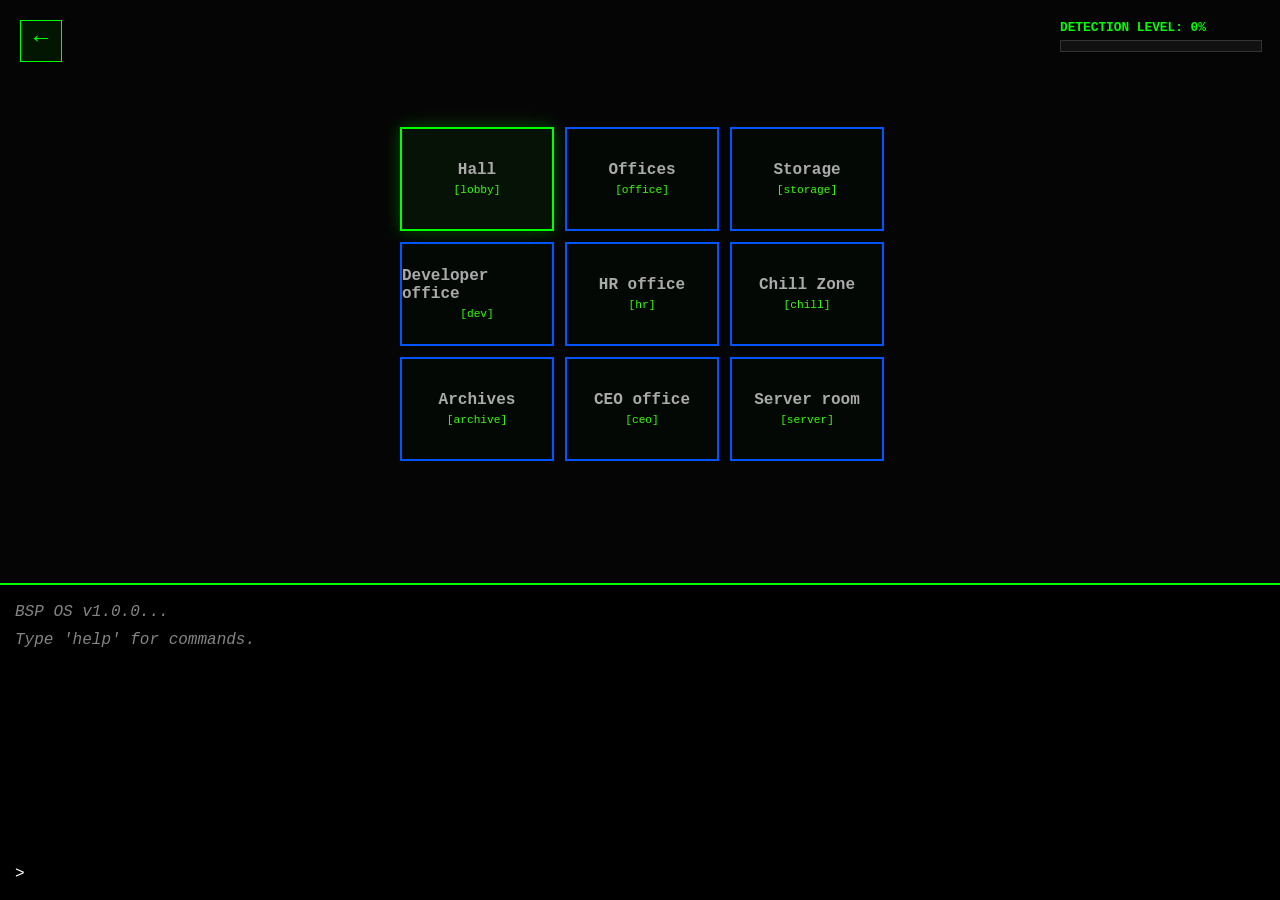
<file: LAN INF/game/game.html>
<!DOCTYPE html>
<html lang="cs">

<head>
    <meta charset="UTF-8">
    <meta name="viewport" content="width=device-width, initial-scale=1.0">
    <title>LAN Infiltrator game</title>
    <link rel="stylesheet" href="style.css">
</head>

<body>
    <div id="game-viewport">
        <a href="/public/index.html" id="back-to-menu" title="Return to Main Menu">
            <span class="arrow">←</span>
        </a>

        <div id="detection-wrapper">
            DETECTION LEVEL: <span id="trace-value">0</span>%
            <div id="trace-container">
                <div id="trace-bar"></div>
            </div>
        </div>

        <div id="building-map"></div>
    </div>

    <div id="console-container">
        <div id="output">
            <div class="entry system-text">BSP OS v1.0.0...</div>
            <div class="entry system-text">Type 'help' for commands.</div>
        </div>
        <div id="input-line">
            <span id="prompt">></span>
            <input type="text" id="cli-input" spellcheck="false" autocomplete="off" autofocus>
        </div>
    </div>

    <script src="script.js"></script>
</body>

</html>
</file>
<file: LAN INF/game/style.css>
/* Základní nastavení */
body,
html {
    margin: 0;
    padding: 0;
    height: 100%;
    background-color: #000;
    color: #0f0;
    font-family: 'Consolas', 'Courier New', monospace;
    display: flex;
    flex-direction: column;
    overflow: hidden;
}

#back-to-menu {
    position: absolute;
    top: 20px;
    left: 20px;
    width: 40px;
    height: 40px;
    border: 1px solid #0f0;
    background: rgba(0, 40, 0, 0.5);
    color: #0f0;
    text-decoration: none;
    display: flex;
    align-items: center;
    justify-content: center;
    font-size: 1.5rem;
    z-index: 100;
    /* Aby bylo vždy nad mapou */
    transition: all 0.3s ease;
    cursor: pointer;
}

#back-to-menu:hover {
    background: #0f0;
    color: #000;
    box-shadow: 0 0 15px #0f0;
    transform: scale(1.1);
}

.arrow {
    line-height: 0;
    margin-top: -4px;
    /* Jemné doladění pozice šipky */
}

/* Horní hrací plocha */
#game-viewport {
    flex-grow: 1;
    border-bottom: 2px solid #0f0;
    display: flex;
    flex-direction: column;
    /* Prvky uvnitř budou pod sebou */
    align-items: center;
    /* Vycentruje vodorovně */
    justify-content: center;
    /* Vycentruje svisle */
    background-color: #050505;
    position: relative;
    padding: 20px;
    /* Trocha místa kolem */
}

/* --- MŘÍŽKA BUDOVY --- */
#building-map {
    display: grid;
    grid-template-columns: repeat(3, 150px);
    /* 3 sloupce */
    grid-template-rows: repeat(3, 100px);
    /* 3 řádky */
    grid-gap: 15px;
    padding: 20px;
}

.room {
    width: 150px;
    height: 100px;
    border: 2px solid #222;
    display: flex;
    flex-direction: column;
    align-items: center;
    justify-content: center;
    transition: all 0.4s ease;
    background: rgba(0, 20, 0, 0.2);
}

.room-name {
    font-weight: bold;
    margin-bottom: 5px;
    color: #aaa;
}

.room-id {
    font-size: 0.7rem;
    color: #33ff00;
}

/* Stavy místností */
.room.secured {
    border-color: #0055ff;
    color: #0055ff;
}

.room.locked {
    border-color: #550000;
    color: #550000;
}

.room.infected {
    border-color: #0f0;
    color: #0f0;
    box-shadow: 0 0 15px rgba(0, 255, 0, 0.3);
    background: rgba(0, 255, 0, 0.05);
}

/* ---------------------- */

/* Spodní konzole */
#console-container {
    height: 35%;
    min-height: 150px;
    display: flex;
    flex-direction: column;
    background-color: #000;
    padding: 15px;
    box-sizing: border-box;
}

#output {
    flex-grow: 1;
    overflow-y: auto;
    margin-bottom: 10px;
    line-height: 1.5;
}

#input-line {
    display: flex;
    align-items: center;
}

#prompt {
    color: #fff;
    margin-right: 10px;
    user-select: none;
}

#cli-input {
    flex-grow: 1;
    background: transparent;
    border: none;
    color: #0f0;
    font-family: inherit;
    font-size: 1.1rem;
    outline: none;
}

#detection-wrapper {
    position: absolute;
    /* Toto je klíčové */
    top: 20px;
    right: 20px;
    width: 200px;
    font-size: 0.8rem;
    font-weight: bold;
    color: #0f0;
    z-index: 10;
}

#trace-container {
    width: 100%;
    height: 10px;
    background: #111;
    border: 1px solid #333;
    margin-top: 5px;
}

#trace-bar {
    width: 0%;
    height: 100%;
    background: #0f0;
    transition: width 0.5s, background 0.5s;
}

.entry {
    margin-bottom: 4px;
}

.command-text {
    color: #fff;
    font-weight: bold;
}

.system-text {
    color: #848484;
    font-style: italic;
}

.error-text {
    color: rgb(255, 0, 0);
    font-style: italic;
}

.gain-text {
    color: #0f0;
    font-weight: bold;
}

#output::-webkit-scrollbar {
    width: 6px;
}

#output::-webkit-scrollbar-thumb {
    background: #222;
}
</file>
